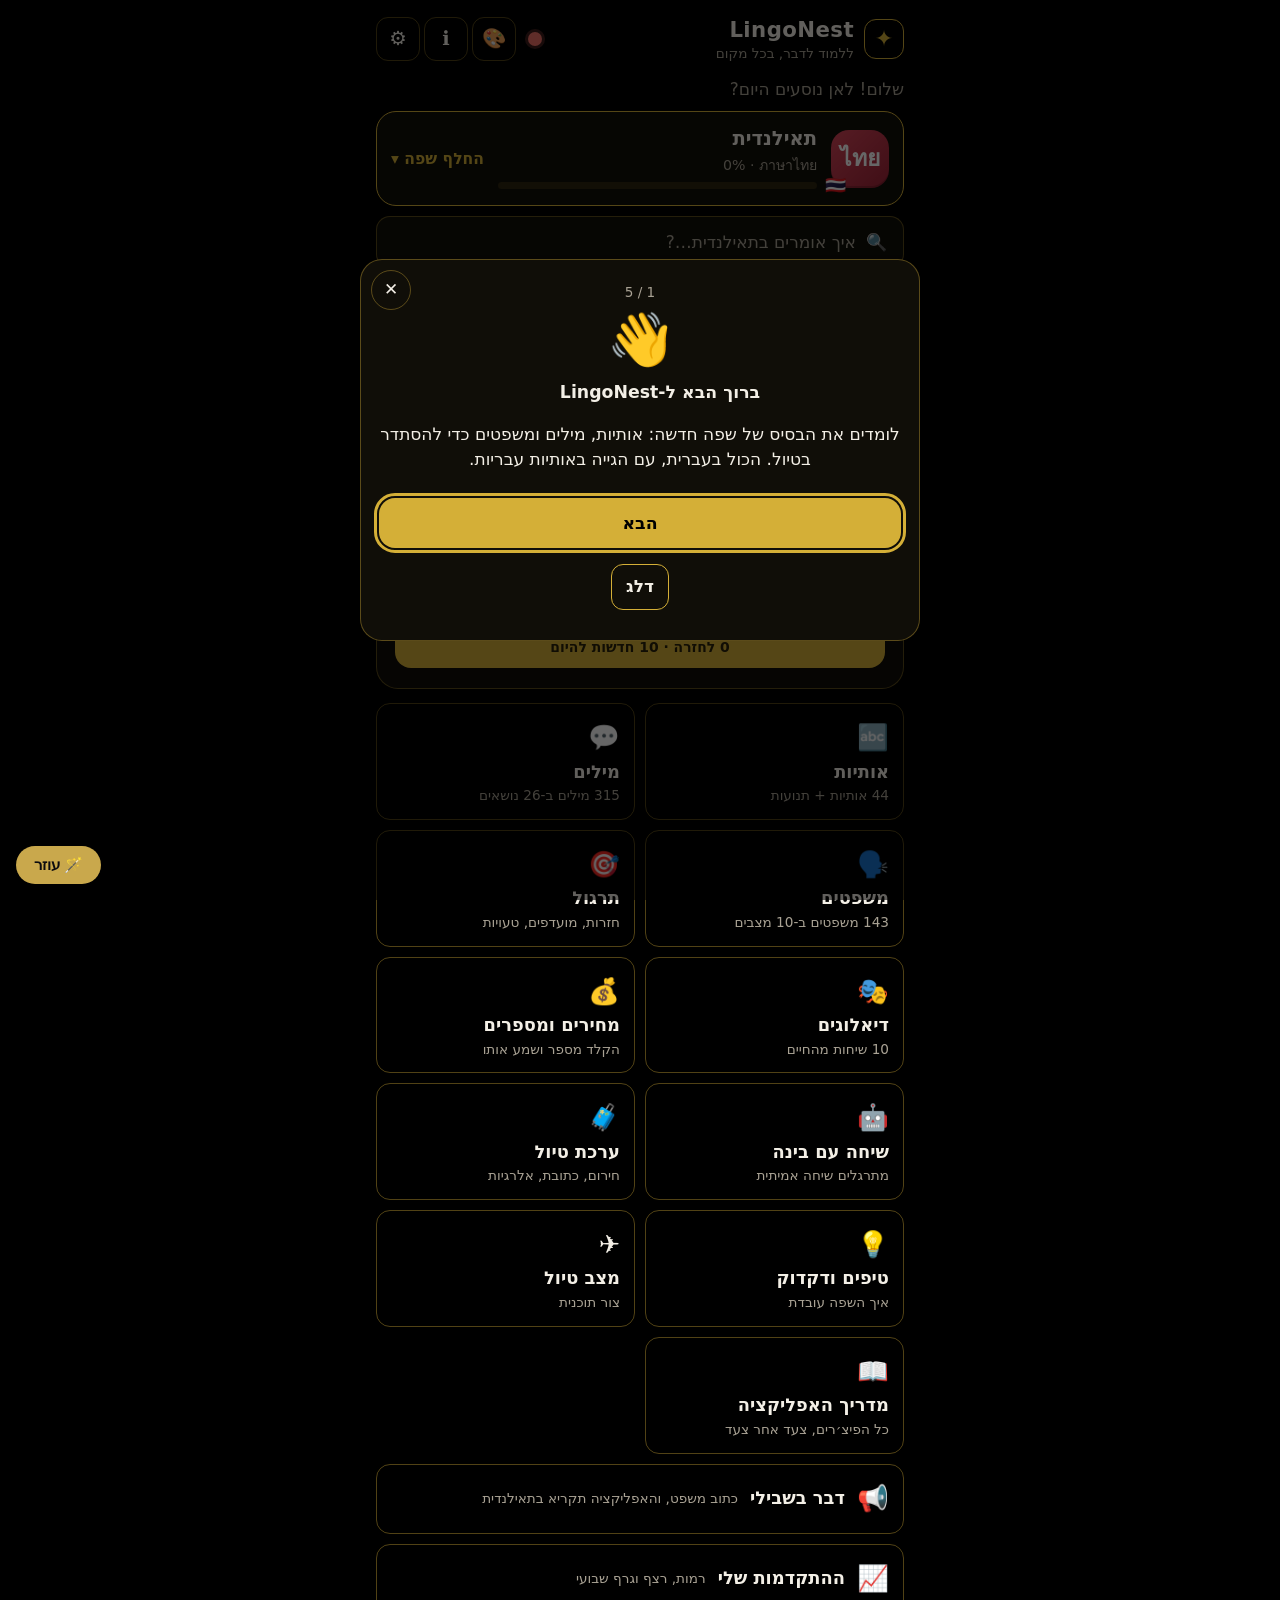
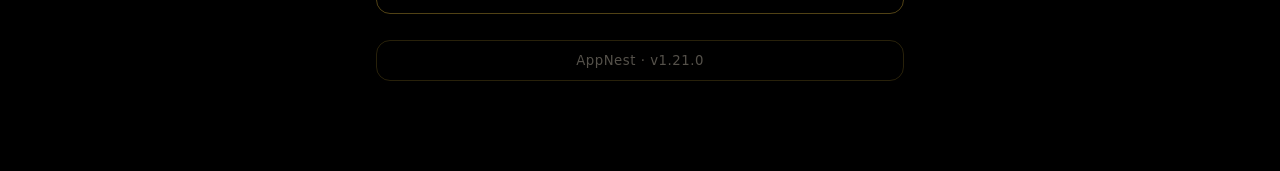
<file: index.html>
<!DOCTYPE html>
<!-- LingoNest 1.21.0 · © AppNest 2026 · Barak Aflalo — shell page. All files in this folder belong to ONE release: upload them together. -->
<html lang="he" dir="rtl" data-theme="gold" data-mode="night">
<head>
<meta charset="utf-8">
<meta name="viewport" content="width=device-width,initial-scale=1,viewport-fit=cover">
<meta http-equiv="Content-Security-Policy" content="default-src 'self'; script-src 'self' 'unsafe-inline'; style-src 'self' 'unsafe-inline' https://fonts.googleapis.com; font-src 'self' https://fonts.gstatic.com data:; img-src 'self' data: blob:; media-src 'self' blob: data:; connect-src 'self' https://generativelanguage.googleapis.com https://api.anthropic.com https://api.openai.com http://localhost:11434; object-src 'none'; base-uri 'none'; manifest-src 'self'; worker-src 'self'; form-action 'none'">
<title>LingoNest</title>
<meta name="description" content="LingoNest — ללמוד לדבר, בכל מקום. אותיות, מילים, משפטים ודיאלוגים לטיול באנגלית, ספרדית, רוסית, ערבית ותאית, עם הקראה בקול.">
<meta name="theme-color" content="#000000">
<meta property="og:title" content="LingoNest · AppNest">
<meta property="og:description" content="ללמוד לדבר, בכל מקום">
<meta property="og:image" content="icon-512.png">
<link rel="manifest" href="manifest.json">
<link rel="icon" href="icon-192.png">
<link rel="apple-touch-icon" href="icon-192.png">
<meta name="apple-mobile-web-app-capable" content="yes">
<link rel="preconnect" href="https://fonts.googleapis.com">
<link rel="preconnect" href="https://fonts.gstatic.com" crossorigin>
<link rel="stylesheet" href="https://fonts.googleapis.com/css2?family=Assistant:wght@400;600;700;800&family=Noto+Serif:wght@500;700&family=Noto+Serif+Thai:wght@500;700&family=Noto+Naskh+Arabic:wght@500;700&display=swap">
<link rel="stylesheet" href="style.css?v=1.21.0">
<script>
  /* early theme (no flash) — mirrors applyTheme() in app.js */
  try { var s = JSON.parse(localStorage.getItem('ln_state') || '{}'), d = document.documentElement;
    if (s.theme) d.setAttribute('data-theme', s.theme); if (s.mode) d.setAttribute('data-mode', s.mode);
    if (s.ui && s.ui !== 'he' && s.ui !== 'ar') d.dir = 'ltr'; } catch (e) {}
  window.__MODS = {};
</script>
<script src="content.js?v=1.21.0" defer></script>
<script src="numbers.js?v=1.21.0" defer></script>
<script src="ui-en.js?v=1.21.0" defer></script>
<script src="assistant-map.js?v=1.21.0" defer></script>
<script src="app.js?v=1.21.0" defer></script>
<script src="features.js?v=1.21.0" defer></script>
<!-- shared AppNest Assistant engine: identical in every AppNest app, never edited per app -->
<script src="appnest-assistant.js?v=1.21.0" defer></script>
</head>
<body>
<a class="skip" href="#app">דלג לתוכן</a>
<main id="app"><p class="loading" aria-busy="true">⏳</p></main>
<div id="toasts"></div>
<div id="print"></div>
<noscript><p style="padding:20px">LingoNest needs JavaScript. · האפליקציה דורשת JavaScript.</p></noscript>
<script>
  /* safety net: if app.js never started (missing file / stale cache), offer a clean reload */
  setTimeout(function () {
    if (window.__BOOTED) return;
    var b = document.createElement('button');
    b.className = 'updbar'; b.textContent = '⟳ האפליקציה לא נטענה במלואה — לחץ לרענון · Tap to reload';
    b.onclick = function () {
      var p = [];
      var sc = new URL('./', location.href).href; if (navigator.serviceWorker) p.push(navigator.serviceWorker.getRegistrations().then(function (r) { return Promise.all(r.filter(function (x) { return x.scope === sc; }).map(function (x) { return x.unregister(); })); }));
      if (window.caches) p.push(caches.keys().then(function (k) { return Promise.all(k.filter(function (x) { return /^lingonest-/.test(x); }).map(function (x) { return caches.delete(x); })); }));
      Promise.all(p).then(function () { location.reload(); }, function () { location.reload(); });
    };
    document.body.appendChild(b);
  }, 6000);
</script>
</body>
</html>
</file>
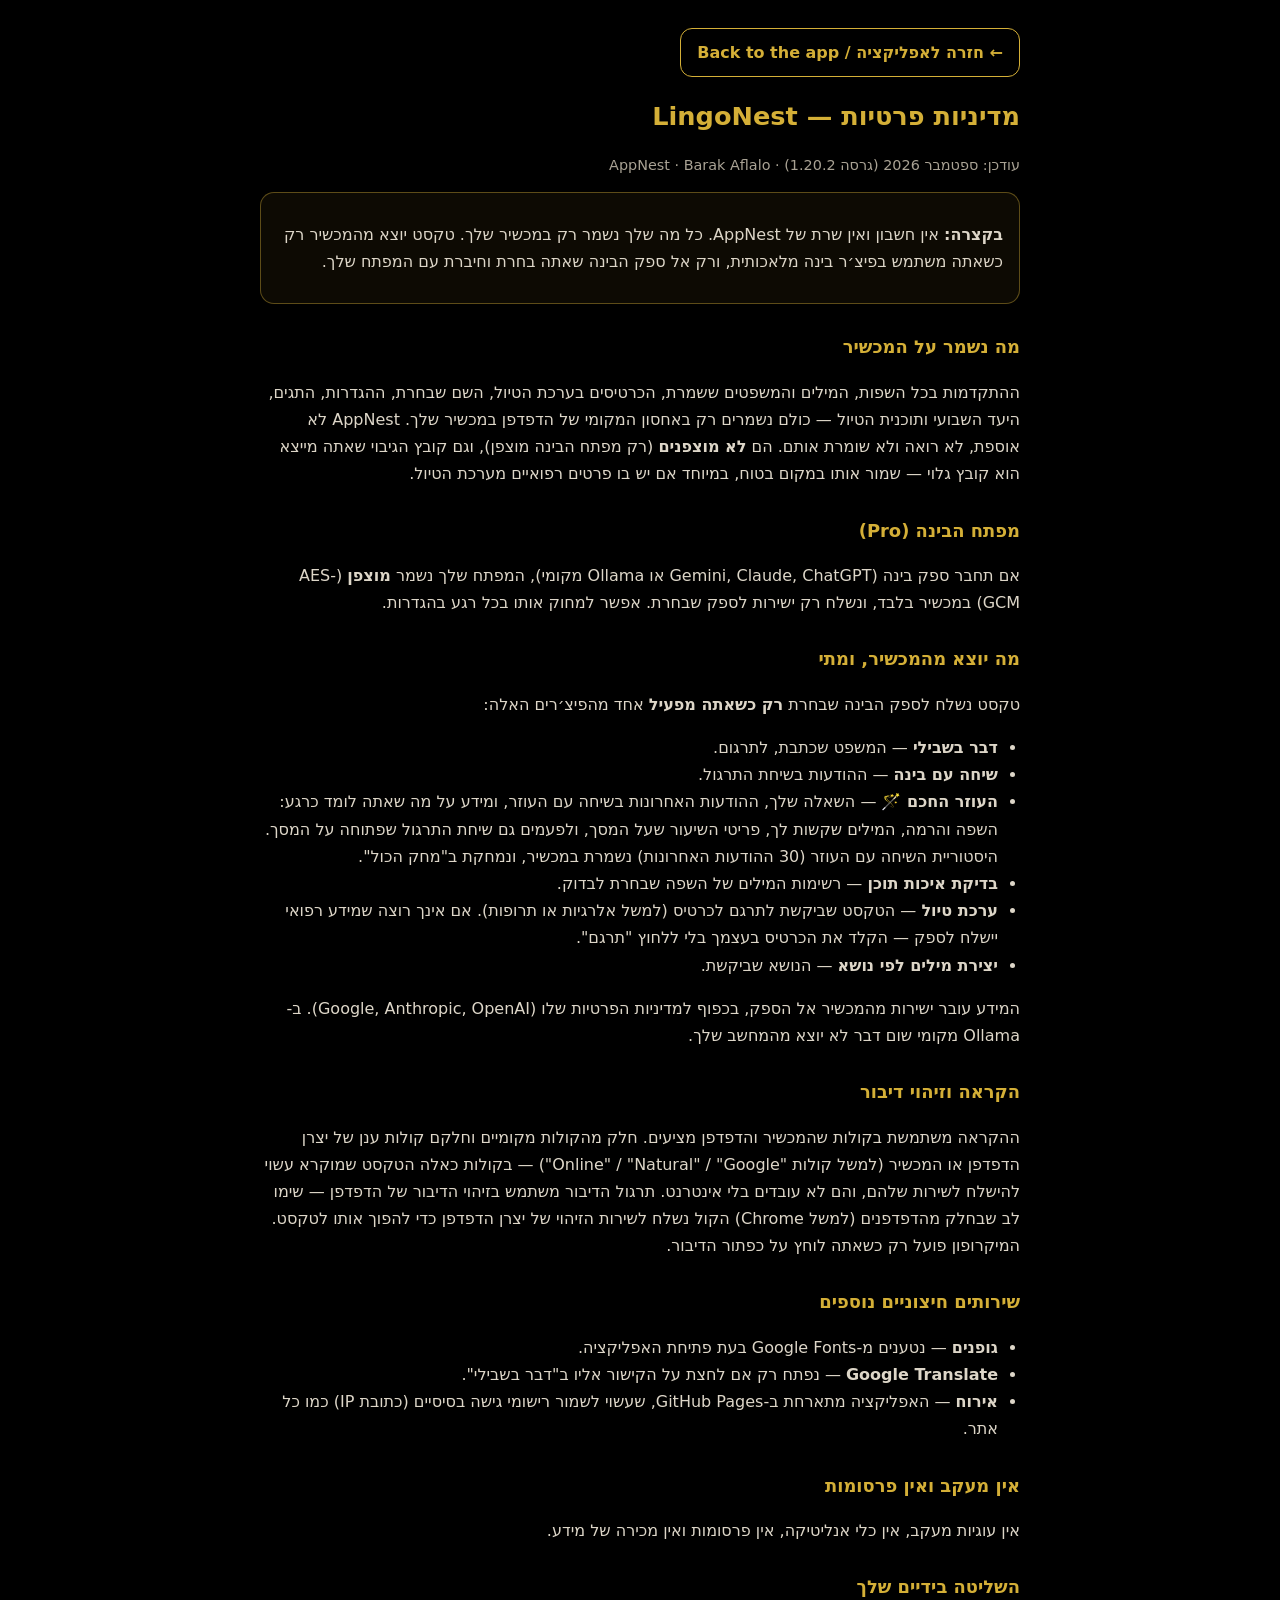
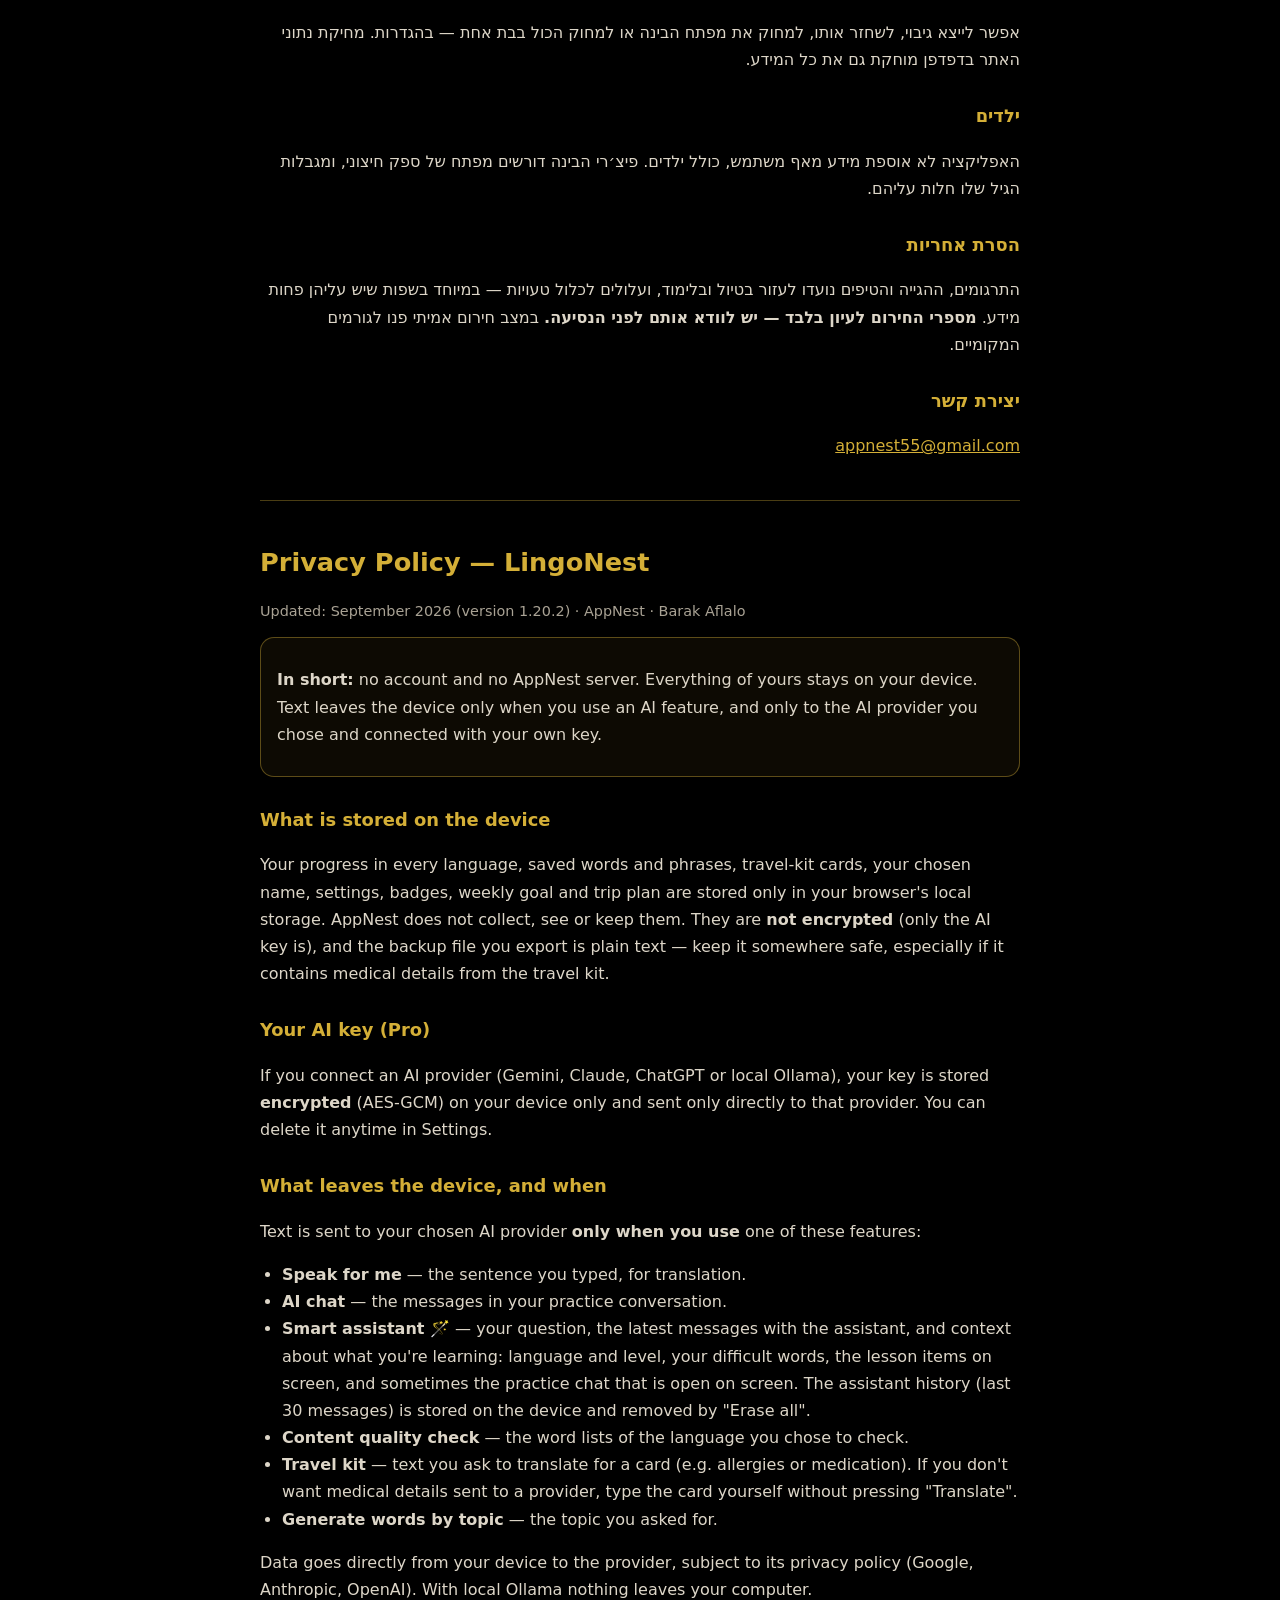
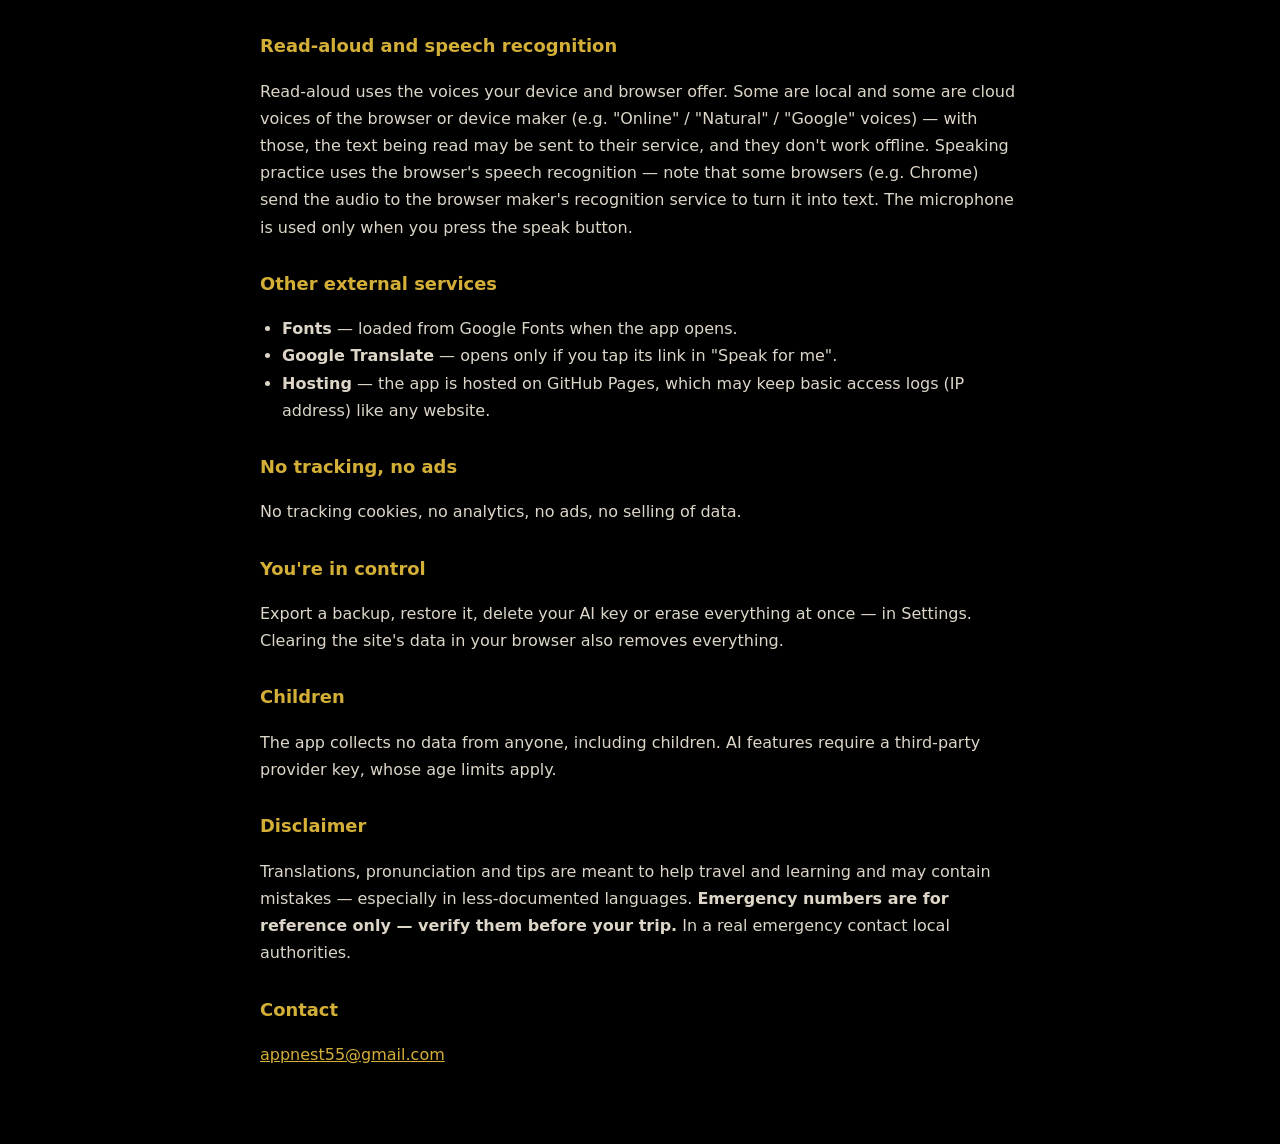
<file: privacy_policy.html>
<!DOCTYPE html>
<html lang="he" dir="rtl">
<head>
<meta charset="utf-8">
<meta name="viewport" content="width=device-width,initial-scale=1">
<title>LingoNest · מדיניות פרטיות / Privacy Policy</title>
<meta name="theme-color" content="#000000">
<link rel="icon" href="icon-192.png">
<style>
body{margin:0;background:#000;color:#F3EFE6;font-family:'Assistant','Segoe UI',system-ui,Arial,sans-serif;line-height:1.7}
main{max-width:760px;margin:0 auto;padding:28px 18px 60px}
h1{color:#D4AF37;font-size:1.6rem;margin:0 0 4px}
h2{color:#D4AF37;font-size:1.12rem;margin:28px 0 6px}
p,li{color:#DDD6C8}
ul{padding-inline-start:22px}
.muted{color:#A9A294;font-size:.9rem}
hr{border:0;height:1px;background:rgba(212,175,55,.35);margin:40px 0}
a{color:#D4AF37}
.en{direction:ltr;text-align:left}
.box{border:1px solid rgba(212,175,55,.4);border-radius:14px;padding:12px 16px;background:rgba(212,175,55,.06)}
.back{display:inline-block;border:1.5px solid #D4AF37;color:#D4AF37;border-radius:12px;padding:10px 16px;text-decoration:none;font-weight:700;margin-bottom:18px}
</style>
</head>
<body>
<main>
<a class="back" href="index.html">← חזרה לאפליקציה / Back to the app</a>

<section>
<h1>מדיניות פרטיות — LingoNest</h1>
<p class="muted">עודכן: ספטמבר 2026 (גרסה 1.20.2) · AppNest · Barak Aflalo</p>

<div class="box"><p><b>בקצרה:</b> אין חשבון ואין שרת של AppNest. כל מה שלך נשמר רק במכשיר שלך. טקסט יוצא מהמכשיר רק כשאתה משתמש בפיצ׳ר בינה מלאכותית, ורק אל ספק הבינה שאתה בחרת וחיברת עם המפתח שלך.</p></div>

<h2>מה נשמר על המכשיר</h2>
<p>ההתקדמות בכל השפות, המילים והמשפטים ששמרת, הכרטיסים בערכת הטיול, השם שבחרת, ההגדרות, התגים, היעד השבועי ותוכנית הטיול — כולם נשמרים רק באחסון המקומי של הדפדפן במכשיר שלך. AppNest לא אוספת, לא רואה ולא שומרת אותם. הם <b>לא מוצפנים</b> (רק מפתח הבינה מוצפן), וגם קובץ הגיבוי שאתה מייצא הוא קובץ גלוי — שמור אותו במקום בטוח, במיוחד אם יש בו פרטים רפואיים מערכת הטיול.</p>

<h2>מפתח הבינה (Pro)</h2>
<p>אם תחבר ספק בינה (Gemini, Claude, ChatGPT או Ollama מקומי), המפתח שלך נשמר <b>מוצפן</b> (AES-GCM) במכשיר בלבד, ונשלח רק ישירות לספק שבחרת. אפשר למחוק אותו בכל רגע בהגדרות.</p>

<h2>מה יוצא מהמכשיר, ומתי</h2>
<p>טקסט נשלח לספק הבינה שבחרת <b>רק כשאתה מפעיל</b> אחד מהפיצ׳רים האלה:</p>
<ul>
<li><b>דבר בשבילי</b> — המשפט שכתבת, לתרגום.</li>
<li><b>שיחה עם בינה</b> — ההודעות בשיחת התרגול.</li>
<li><b>העוזר החכם 🪄</b> — השאלה שלך, ההודעות האחרונות בשיחה עם העוזר, ומידע על מה שאתה לומד כרגע: השפה והרמה, המילים שקשות לך, פריטי השיעור שעל המסך, ולפעמים גם שיחת התרגול שפתוחה על המסך. היסטוריית השיחה עם העוזר (30 ההודעות האחרונות) נשמרת במכשיר, ונמחקת ב"מחק הכול".</li>
<li><b>בדיקת איכות תוכן</b> — רשימות המילים של השפה שבחרת לבדוק.</li>
<li><b>ערכת טיול</b> — הטקסט שביקשת לתרגם לכרטיס (למשל אלרגיות או תרופות). אם אינך רוצה שמידע רפואי יישלח לספק — הקלד את הכרטיס בעצמך בלי ללחוץ "תרגם".</li>
<li><b>יצירת מילים לפי נושא</b> — הנושא שביקשת.</li>
</ul>
<p>המידע עובר ישירות מהמכשיר אל הספק, בכפוף למדיניות הפרטיות שלו (Google, Anthropic, OpenAI). ב-Ollama מקומי שום דבר לא יוצא מהמחשב שלך.</p>

<h2>הקראה וזיהוי דיבור</h2>
<p>ההקראה משתמשת בקולות שהמכשיר והדפדפן מציעים. חלק מהקולות מקומיים וחלקם קולות ענן של יצרן הדפדפן או המכשיר (למשל קולות "Online" / "Natural" / "Google") — בקולות כאלה הטקסט שמוקרא עשוי להישלח לשירות שלהם, והם לא עובדים בלי אינטרנט. תרגול הדיבור משתמש בזיהוי הדיבור של הדפדפן — שימו לב שבחלק מהדפדפנים (למשל Chrome) הקול נשלח לשירות הזיהוי של יצרן הדפדפן כדי להפוך אותו לטקסט. המיקרופון פועל רק כשאתה לוחץ על כפתור הדיבור.</p>

<h2>שירותים חיצוניים נוספים</h2>
<ul>
<li><b>גופנים</b> — נטענים מ-Google Fonts בעת פתיחת האפליקציה.</li>
<li><b>Google Translate</b> — נפתח רק אם לחצת על הקישור אליו ב"דבר בשבילי".</li>
<li><b>אירוח</b> — האפליקציה מתארחת ב-GitHub Pages, שעשוי לשמור רישומי גישה בסיסיים (כתובת IP) כמו כל אתר.</li>
</ul>

<h2>אין מעקב ואין פרסומות</h2>
<p>אין עוגיות מעקב, אין כלי אנליטיקה, אין פרסומות ואין מכירה של מידע.</p>

<h2>השליטה בידיים שלך</h2>
<p>אפשר לייצא גיבוי, לשחזר אותו, למחוק את מפתח הבינה או למחוק הכול בבת אחת — בהגדרות. מחיקת נתוני האתר בדפדפן מוחקת גם את כל המידע.</p>

<h2>ילדים</h2>
<p>האפליקציה לא אוספת מידע מאף משתמש, כולל ילדים. פיצ׳רי הבינה דורשים מפתח של ספק חיצוני, ומגבלות הגיל שלו חלות עליהם.</p>

<h2>הסרת אחריות</h2>
<p>התרגומים, ההגייה והטיפים נועדו לעזור בטיול ובלימוד, ועלולים לכלול טעויות — במיוחד בשפות שיש עליהן פחות מידע. <b>מספרי החירום לעיון בלבד — יש לוודא אותם לפני הנסיעה.</b> במצב חירום אמיתי פנו לגורמים המקומיים.</p>

<h2>יצירת קשר</h2>
<p><a href="mailto:appnest55@gmail.com">appnest55@gmail.com</a></p>
</section>

<hr>

<section class="en" dir="ltr" lang="en">
<h1>Privacy Policy — LingoNest</h1>
<p class="muted">Updated: September 2026 (version 1.20.2) · AppNest · Barak Aflalo</p>

<div class="box"><p><b>In short:</b> no account and no AppNest server. Everything of yours stays on your device. Text leaves the device only when you use an AI feature, and only to the AI provider you chose and connected with your own key.</p></div>

<h2>What is stored on the device</h2>
<p>Your progress in every language, saved words and phrases, travel-kit cards, your chosen name, settings, badges, weekly goal and trip plan are stored only in your browser's local storage. AppNest does not collect, see or keep them. They are <b>not encrypted</b> (only the AI key is), and the backup file you export is plain text — keep it somewhere safe, especially if it contains medical details from the travel kit.</p>

<h2>Your AI key (Pro)</h2>
<p>If you connect an AI provider (Gemini, Claude, ChatGPT or local Ollama), your key is stored <b>encrypted</b> (AES-GCM) on your device only and sent only directly to that provider. You can delete it anytime in Settings.</p>

<h2>What leaves the device, and when</h2>
<p>Text is sent to your chosen AI provider <b>only when you use</b> one of these features:</p>
<ul>
<li><b>Speak for me</b> — the sentence you typed, for translation.</li>
<li><b>AI chat</b> — the messages in your practice conversation.</li>
<li><b>Smart assistant 🪄</b> — your question, the latest messages with the assistant, and context about what you're learning: language and level, your difficult words, the lesson items on screen, and sometimes the practice chat that is open on screen. The assistant history (last 30 messages) is stored on the device and removed by "Erase all".</li>
<li><b>Content quality check</b> — the word lists of the language you chose to check.</li>
<li><b>Travel kit</b> — text you ask to translate for a card (e.g. allergies or medication). If you don't want medical details sent to a provider, type the card yourself without pressing "Translate".</li>
<li><b>Generate words by topic</b> — the topic you asked for.</li>
</ul>
<p>Data goes directly from your device to the provider, subject to its privacy policy (Google, Anthropic, OpenAI). With local Ollama nothing leaves your computer.</p>

<h2>Read-aloud and speech recognition</h2>
<p>Read-aloud uses the voices your device and browser offer. Some are local and some are cloud voices of the browser or device maker (e.g. "Online" / "Natural" / "Google" voices) — with those, the text being read may be sent to their service, and they don't work offline. Speaking practice uses the browser's speech recognition — note that some browsers (e.g. Chrome) send the audio to the browser maker's recognition service to turn it into text. The microphone is used only when you press the speak button.</p>

<h2>Other external services</h2>
<ul>
<li><b>Fonts</b> — loaded from Google Fonts when the app opens.</li>
<li><b>Google Translate</b> — opens only if you tap its link in "Speak for me".</li>
<li><b>Hosting</b> — the app is hosted on GitHub Pages, which may keep basic access logs (IP address) like any website.</li>
</ul>

<h2>No tracking, no ads</h2>
<p>No tracking cookies, no analytics, no ads, no selling of data.</p>

<h2>You're in control</h2>
<p>Export a backup, restore it, delete your AI key or erase everything at once — in Settings. Clearing the site's data in your browser also removes everything.</p>

<h2>Children</h2>
<p>The app collects no data from anyone, including children. AI features require a third-party provider key, whose age limits apply.</p>

<h2>Disclaimer</h2>
<p>Translations, pronunciation and tips are meant to help travel and learning and may contain mistakes — especially in less-documented languages. <b>Emergency numbers are for reference only — verify them before your trip.</b> In a real emergency contact local authorities.</p>

<h2>Contact</h2>
<p><a href="mailto:appnest55@gmail.com">appnest55@gmail.com</a></p>
</section>
</main>
</body>
</html>
</file>
<file: style.css>
/* ===== LingoNest — style.css ===== */
:root{--r:14px;--r2:22px;--ui:'Assistant','Segoe UI',system-ui,-apple-system,'Noto Sans Hebrew',Arial,sans-serif;
  --script:'Noto Serif','Noto Serif Thai','Noto Naskh Arabic','Times New Roman',serif}
:root[data-theme=gold]{--accN:#D4AF37;--accD:#8A6A12;--bgN:#000000;--sfN:#100E08}
:root[data-theme=sapphire]{--accN:#8FB4E8;--accD:#1F4E8C;--bgN:#02060F;--sfN:#0A1222}
:root[data-theme=emerald]{--accN:#4FC39A;--accD:#0E6B4B;--bgN:#010A06;--sfN:#07170F}
:root[data-theme=wine]{--accN:#E29AA8;--accD:#8C2A3E;--bgN:#0A0205;--sfN:#1A0A10}
:root[data-theme=copper]{--accN:#E0955A;--accD:#93501C;--bgN:#0A0502;--sfN:#1A0F07}
:root[data-mode=night]{--bg:var(--bgN);--sf:var(--sfN);--tx:#F3EFE6;--mu:#A9A294;--acc:var(--accN);--on:#000;--bd:color-mix(in srgb,var(--accN) 38%,transparent);--ok:#56C98A;--no:#F07167}
:root[data-mode=day]{--bg:#F6F5F1;--sf:#FFFFFF;--tx:#17150F;--mu:#5E5A50;--acc:var(--accD);--on:#fff;--bd:color-mix(in srgb,var(--accD) 40%,transparent);--ok:#1E8E4F;--no:#C0392B}
*{box-sizing:border-box}
html,body{margin:0;background:var(--bg);color:var(--tx);font-family:var(--ui);font-size:17px;line-height:1.5;-webkit-tap-highlight-color:transparent}
body{min-height:100vh;padding:env(safe-area-inset-top) 0 env(safe-area-inset-bottom)}
button,input,select,textarea{font:inherit;color:inherit}
a{color:var(--acc)}
:focus-visible{outline:3px solid var(--acc);outline-offset:2px;border-radius:8px}
.skip{position:absolute;inset-inline-start:-999px;top:0;background:var(--acc);color:var(--on);padding:8px 14px;z-index:99}
.skip:focus{inset-inline-start:8px}
#app{max-width:560px;margin:0 auto;padding:14px 16px 90px}
#app.enter{animation:in .22s ease-out}
@keyframes in{from{opacity:0;transform:translateY(6px)}to{opacity:1;transform:none}}
@media (prefers-reduced-motion:reduce){*,*::before,*::after{animation:none!important;transition:none!important}}

/* top / header */
.top{display:flex;align-items:center;justify-content:space-between;gap:8px}
.brand{display:flex;align-items:center;gap:10px}
.brand b{display:block;font-size:1.25rem;letter-spacing:.02em}
.brand small{display:block;color:var(--mu);font-size:.8rem;margin-top:-3px}
.logo{display:grid;place-items:center;width:40px;height:40px;border:1.5px solid var(--acc);border-radius:12px;color:var(--acc);font-size:1.3rem}
.logo.big{width:72px;height:72px;font-size:2.2rem;margin:0 auto 8px;border-radius:20px}
.tools{display:flex;align-items:center;gap:4px}
.ic{min-width:44px;height:44px;border-radius:12px;border:1px solid var(--bd);background:transparent;cursor:pointer;font-size:1.15rem;display:inline-grid;place-items:center;padding:0 8px}
.ic:hover{background:color-mix(in srgb,var(--acc) 10%,transparent)}
.ic.xl{min-width:64px;height:64px;font-size:1.7rem;border-radius:18px}
.dot{width:14px;height:14px;border-radius:50%;border:0;background:var(--no);cursor:pointer;margin:0 8px;box-shadow:0 0 0 3px color-mix(in srgb,var(--no) 25%,transparent)}
.dot.on{background:var(--ok);box-shadow:0 0 0 3px color-mix(in srgb,var(--ok) 25%,transparent)}
.dot.inl{display:inline-block;margin:0 6px;vertical-align:middle;cursor:default}
.hello{color:var(--mu);margin:14px 0 8px}
.bar{display:flex;align-items:center;gap:10px;margin-bottom:14px;position:sticky;top:0;background:var(--bg);padding:8px 0;z-index:5}
.bar h2{flex:1;margin:0;font-size:1.15rem;outline:none;white-space:nowrap;overflow:hidden;text-overflow:ellipsis}
.back{border:1.5px solid var(--acc);color:var(--acc);background:transparent;border-radius:12px;height:46px;padding:0 16px;font-weight:700;cursor:pointer;flex-shrink:0}
.back .arr{font-size:1.2rem}
.home-ic{border:1px solid var(--bd);background:transparent;border-radius:12px;width:46px;height:46px;font-size:1.3rem;cursor:pointer;flex-shrink:0}
.lp{flex:1;height:8px;border-radius:9px;background:color-mix(in srgb,var(--acc) 15%,transparent);overflow:hidden}
.lp i{display:block;height:100%;width:0;background:var(--acc);transition:width .3s}

/* language chips */
.chips{display:flex;gap:8px;overflow-x:auto;padding:4px 0 10px;scrollbar-width:none}
.chips.wrap{flex-wrap:wrap;justify-content:center}
.chip{display:flex;align-items:center;gap:6px;border:1px solid var(--bd);background:transparent;border-radius:999px;padding:8px 14px;cursor:pointer;white-space:nowrap}
.chip small{color:var(--mu);font-size:.75rem}
.chip.on{background:var(--acc);color:var(--on);border-color:var(--acc)}
.chip.on small{color:var(--on);opacity:.75}
.fl{font-size:1.2rem}

/* hero — the one memorable piece: the word, set large like an engraving */
.hero{border:1px solid var(--bd);border-radius:var(--r2);padding:18px 18px 20px;background:var(--sf);margin-top:4px}
.hero-top{display:flex;justify-content:space-between;color:var(--mu);font-size:.9rem}
.streak{color:var(--acc);font-weight:700}
.wod{text-align:center;margin:14px 0 4px}
.wod-sub{display:flex;flex-direction:column;align-items:center;gap:2px;margin-bottom:10px}
.tgt{font-family:var(--script);font-weight:500;unicode-bidi:isolate}
.tgt[lang=th-TH]{font-family:'Noto Serif Thai','Noto Sans Thai','Leelawadee UI',Tahoma,serif}
.tgt[lang^=ar]{font-family:'Noto Naskh Arabic','Traditional Arabic','Segoe UI',serif}
.tgt.xxl{font-size:5.2rem;line-height:1.15;color:var(--acc);display:block}
.tgt.xl{font-size:clamp(2.2rem,11vw,3.6rem);line-height:1.2;color:var(--acc);display:block;word-break:break-word}
.tgt.lg{font-size:1.65rem;line-height:1.3;display:block}
.tgt.md{font-size:1.25rem;line-height:1.35;display:block}
.tgt.sm{font-size:1.05rem}
.pr{color:var(--tx);font-weight:600}
.pr em{color:var(--mu);font-style:normal;font-weight:400;font-size:.85em}
.mn{color:var(--mu)}
.big{font-size:1.2rem}
.rule{border:0;height:1px;background:var(--bd);margin:16px 0 12px}
.lvl{display:flex;justify-content:space-between;font-size:.92rem;margin-bottom:6px}
.pbar{height:7px;border-radius:9px;background:color-mix(in srgb,var(--acc) 14%,transparent);overflow:hidden;margin:4px 0}
.pbar i{display:block;height:100%;background:var(--acc);border-radius:9px}
.cta{display:flex;flex-direction:column;align-items:center;justify-content:center;width:100%;min-height:60px;margin-top:14px;border:0;border-radius:16px;background:var(--acc);color:var(--on);font-weight:800;font-size:1.15rem;cursor:pointer;padding:10px 16px}
.cta small{font-weight:600;font-size:.82rem;opacity:.8}
.cta.slim{min-height:50px;font-size:1.02rem;margin:8px 0}
.cta:disabled{opacity:.6}
.row{display:flex;gap:8px;align-items:center;margin:8px 0}
.row.c{justify-content:center}
.row.wrap{flex-wrap:wrap}

/* home grid */
.grid{display:grid;grid-template-columns:1fr 1fr;gap:10px;margin-top:14px}
.tile{display:flex;flex-direction:column;align-items:flex-start;gap:2px;text-align:start;border:1px solid var(--bd);background:transparent;border-radius:var(--r);padding:14px;cursor:pointer;min-height:104px}
.tile span{font-size:1.5rem}
.tile b{font-size:1.05rem}
.tile small{color:var(--mu);font-size:.8rem;line-height:1.3}
.tile.wide{grid-column:span 2;flex-direction:row;align-items:center;gap:12px;min-height:70px}
.tile.wide small{display:block}
.tile.wide b{display:block}
.tile:hover,.trow:hover{border-color:var(--acc)}
.badge{text-align:center;color:var(--mu);font-size:.78rem;margin-top:26px;letter-spacing:.04em}
.warn{border:1px solid var(--no);color:var(--no);border-radius:12px;padding:10px 12px;font-size:.9rem}

/* letters */
.note{color:var(--mu);font-size:.95rem;margin:0 0 6px}
.letters{display:grid;grid-template-columns:repeat(auto-fill,minmax(70px,1fr));gap:8px;margin-top:10px}
.lt{aspect-ratio:1;border:1px solid var(--bd);border-radius:12px;background:transparent;cursor:pointer;display:flex;flex-direction:column;align-items:center;justify-content:center;gap:2px;padding:4px}
.lt .tgt{font-size:1.6rem;line-height:1.1}
.lt small{font-size:.66rem;color:var(--mu);text-align:center;line-height:1.1;max-height:2.2em;overflow:hidden}
.lt.s{border-color:var(--acc)}
.lt.m{background:color-mix(in srgb,var(--acc) 18%,transparent);border-color:var(--acc)}
.legend{display:flex;gap:8px;align-items:center;color:var(--mu);font-size:.8rem;margin-top:10px}
.legend i{display:inline-block;width:12px;height:12px;border-radius:3px;border:1px solid var(--acc)}
.legend i.m{background:color-mix(in srgb,var(--acc) 30%,transparent)}
.ldet{text-align:center}

/* lists */
.list{display:flex;flex-direction:column;gap:8px}
.trow{display:flex;align-items:center;gap:12px;border:1px solid var(--bd);background:transparent;border-radius:var(--r);padding:12px 14px;cursor:pointer;text-align:start;text-decoration:none;color:inherit;width:100%}
.trow:disabled{opacity:.45;cursor:default}
.ti{font-size:1.5rem;width:34px;text-align:center}
.tt{flex:1;display:flex;flex-direction:column}
.tt small{color:var(--mu);font-size:.82rem}
.items{display:flex;flex-direction:column;gap:8px;margin-top:10px}
.irow{display:flex;gap:10px;align-items:center;border:1px solid var(--bd);border-radius:var(--r);padding:12px;background:var(--sf);user-select:none}
.irow.m{border-inline-start:4px solid var(--acc)}
.itx{flex:1;min-width:0;display:flex;flex-direction:column;gap:1px}
.itx .pr{font-size:.95rem}
.itx .mn{font-size:.88rem}
.iac{display:flex;flex-wrap:wrap;gap:4px;justify-content:flex-end;max-width:100px}
.iac .ic{min-width:40px;height:40px;font-size:1rem}
.fav{color:var(--mu)}
.fav.on{color:var(--acc);border-color:var(--acc)}
.btn{display:inline-flex;align-items:center;gap:6px;border:1px solid var(--acc);background:transparent;color:var(--tx);border-radius:12px;min-height:46px;padding:8px 14px;cursor:pointer;text-decoration:none;font-weight:600}
.btn.gold{background:color-mix(in srgb,var(--acc) 16%,transparent)}
.btn.red{border-color:var(--no);color:var(--no)}
.btn:disabled{opacity:.5}
.tag{font-size:.65rem;font-weight:800;border:1px solid currentColor;border-radius:6px;padding:0 5px;margin-inline-start:4px;vertical-align:middle}
.empty,.hint{color:var(--mu);font-size:.92rem}
.tiny{color:var(--mu);font-size:.78rem}
.link{background:none;border:0;color:var(--acc);text-decoration:underline;cursor:pointer;padding:0}
h3{font-size:1.02rem;margin:20px 0 8px}

/* lesson */
.card{border:1px solid var(--bd);border-radius:var(--r2);background:var(--sf);padding:18px;margin-top:6px}
.card.intro,.card.sum,.card.result{text-align:center}
.new{display:inline-block;background:var(--acc);color:var(--on);font-weight:800;font-size:.75rem;border-radius:99px;padding:2px 10px;margin-bottom:6px}
.qh{color:var(--mu);margin:0 0 6px;text-align:center}
.prompt{text-align:center;min-height:90px;display:flex;flex-direction:column;align-items:center;justify-content:center;gap:6px}
.ask{font-size:1.5rem;font-weight:700;margin:0}
.listen{width:96px;height:96px;border-radius:50%;border:2px solid var(--acc);background:transparent;font-size:2.4rem;cursor:pointer}
.opts{display:grid;gap:8px;margin-top:14px}
.opt{border:1px solid var(--bd);background:transparent;border-radius:14px;min-height:56px;padding:10px 14px;cursor:pointer;font-size:1.05rem;text-align:center}
.opt .tgt{color:var(--tx)}
.opt.right{border-color:var(--ok);background:color-mix(in srgb,var(--ok) 18%,transparent)}
.opt.wrong{border-color:var(--no);background:color-mix(in srgb,var(--no) 16%,transparent)}
.fb{margin-top:12px;padding:10px;border-radius:12px;text-align:center}
.fb.ok{color:var(--ok)}
.fb.no{color:var(--no)}
.fb .tgt,.fb .pr{color:var(--tx)}
.big-num{font-size:3.4rem;font-weight:800;color:var(--acc);margin:0}
.said{min-height:1.5em;margin:6px 0}
.said.ok{color:var(--ok)}
.said.no{color:var(--mu)}

/* speak */
.seg{display:flex;border:1px solid var(--bd);border-radius:12px;overflow:hidden;margin:8px 0}
.seg button{flex:1;border:0;background:transparent;padding:10px 6px;cursor:pointer;min-height:46px;display:flex;flex-direction:column;align-items:center;font-weight:600}
.seg button small{color:var(--mu);font-weight:400;font-size:.75rem}
.seg button.on{background:var(--acc);color:var(--on)}
.seg button.on small{color:var(--on);opacity:.75}
.fld{display:flex;flex-direction:column;gap:4px;margin:10px 0}
.fld span{font-size:.9rem;color:var(--mu)}
.fld input,.fld select,.fld textarea{background:var(--bg);border:1px solid var(--bd);border-radius:12px;padding:12px;min-height:48px;width:100%}
.fld textarea{resize:vertical;font-size:1.1rem}
input[type=range]{accent-color:var(--acc);padding:0!important;border:0!important;background:transparent!important}

/* progress */
.stats{display:grid;grid-template-columns:repeat(3,1fr);gap:8px}
.stats div{border:1px solid var(--bd);border-radius:var(--r);padding:12px;text-align:center}
.stats b{display:block;font-size:1.5rem;color:var(--acc)}
.stats small{color:var(--mu);font-size:.8rem}
.chart{display:flex;align-items:flex-end;gap:6px;height:150px;border:1px solid var(--bd);border-radius:var(--r);padding:12px 10px 8px}
.chart .col{flex:1;height:100%;display:flex;flex-direction:column;justify-content:flex-end;align-items:center;gap:2px}
.chart i{display:block;width:70%;min-height:2px;background:var(--acc);border-radius:6px 6px 2px 2px}
.chart small{font-size:.68rem;color:var(--mu)}
.chart b{font-size:.72rem}
.lvrow{display:grid;grid-template-columns:1fr auto;gap:0 8px;margin:8px 0}
.lvrow .pbar{grid-column:span 2}

/* settings */
.set h3{margin-top:0}
.sws{display:flex;gap:8px;flex-wrap:wrap;justify-content:space-between;margin:6px 0}
.sw{display:flex;flex-direction:column;align-items:center;gap:4px;background:transparent;border:0;cursor:pointer;padding:4px;min-width:56px}
.sw i{width:44px;height:44px;border-radius:50%;border:3px solid transparent}
.sw.on i{border-color:var(--tx)}
.sw small{font-size:.7rem;color:var(--mu)}
.sw-gold i{background:linear-gradient(135deg,#000 50%,#D4AF37 50%)}
.sw-sapphire i{background:linear-gradient(135deg,#02060F 50%,#8FB4E8 50%)}
.sw-emerald i{background:linear-gradient(135deg,#010A06 50%,#4FC39A 50%)}
.sw-wine i{background:linear-gradient(135deg,#0A0205 50%,#E29AA8 50%)}
.sw-copper i{background:linear-gradient(135deg,#0A0502 50%,#E0955A 50%)}
.provs{display:grid;grid-template-columns:1fr 1fr;gap:8px;margin:8px 0}
.prov{border:1px solid var(--bd);background:transparent;border-radius:12px;padding:10px;cursor:pointer;display:flex;align-items:center;gap:4px;justify-content:center;min-height:48px}
.prov.on{border:2px solid var(--acc);background:color-mix(in srgb,var(--acc) 12%,transparent)}
.okd{color:var(--ok);font-style:normal;font-size:.7rem}
details{margin:6px 0}
summary{cursor:pointer;color:var(--acc);font-weight:600}
.diag{font-size:.72rem;white-space:pre-wrap;word-break:break-all;background:var(--bg);border:1px solid var(--bd);border-radius:10px;padding:10px;max-height:220px;overflow:auto;direction:ltr;text-align:left}
.danger{border-color:var(--no)}
.about{text-align:center}
.kv{display:grid;grid-template-columns:auto 1fr;gap:6px 14px;margin:0}
.kv dt{color:var(--mu)}
.kv dd{margin:0}

/* modal, big show, toasts */
.modal-wrap{position:fixed;inset:0;background:rgba(0,0,0,.6);display:flex;align-items:flex-end;justify-content:center;z-index:50;animation:fade .15s}
@keyframes fade{from{opacity:0}}
.modal{position:relative;background:var(--sf);border:1px solid var(--bd);border-radius:22px 22px 0 0;padding:22px 18px calc(22px + env(safe-area-inset-bottom));width:100%;max-width:560px;max-height:90vh;overflow:auto}
@media (min-width:700px){.modal-wrap{align-items:center}.modal{border-radius:22px}}
.modal .x{position:absolute;top:10px;inset-inline-end:10px;width:40px;height:40px;border-radius:50%;border:1px solid var(--bd);background:transparent;cursor:pointer}
.modal h3{margin-top:0;padding-inline-end:40px}
.cm{font-size:1.05rem;margin:10px 0 16px}
.guide{text-align:center}
.gstep{color:var(--mu);font-size:.8rem;margin:0}
.gic{font-size:3rem}
.bigshow{position:fixed;inset:0;background:var(--bg);z-index:60;display:flex;align-items:center;justify-content:center;padding:20px;text-align:center}
.bigshow .x{position:absolute;top:calc(12px + env(safe-area-inset-top));inset-inline-end:12px;width:52px;height:52px;border-radius:50%;border:1px solid var(--bd);background:transparent;font-size:1.3rem;cursor:pointer}
.bs-in{max-width:95vw}
.bigshow .tgt{color:var(--acc);line-height:1.15;margin:0 0 18px;word-break:break-word}
.bigshow .pr{font-size:1.4rem;margin:0}
.bigshow .mn{font-size:1.1rem}
#toasts{position:fixed;bottom:calc(18px + env(safe-area-inset-bottom));left:0;right:0;display:flex;flex-direction:column;align-items:center;gap:6px;z-index:80;pointer-events:none;padding:0 14px}
.toast{background:var(--tx);color:var(--bg);padding:10px 16px;border-radius:12px;max-width:520px;font-size:.92rem;box-shadow:0 6px 20px rgba(0,0,0,.3);transition:opacity .3s}
.toast.err{background:var(--no);color:#fff}
.toast.warn{border:2px solid var(--acc)}
.toast.out{opacity:0}
#print{display:none}
@media print{
  body>*:not(#print){display:none!important}
  #print{display:block;color:#000;font-family:var(--ui)}
  #print table{width:100%;border-collapse:collapse;margin-bottom:16px}
  #print td{border:1px solid #999;padding:6px 8px;vertical-align:top}
  #print td.tgt{font-size:1.2rem}
}
/* v1.1 */
.search-btn{display:flex;align-items:center;gap:10px;width:100%;min-height:52px;border:1px solid var(--bd);border-radius:14px;background:var(--sf);color:var(--mu);padding:0 16px;cursor:pointer;font-size:1rem;margin-bottom:10px;text-align:start}
.search-btn:hover{border-color:var(--acc)}
.search-btn span{flex:1}
.news{padding-inline-start:20px;margin:6px 0 14px}
.news li{margin:6px 0}
/* v1.3 — dialogues & prices */
.chat{display:flex;flex-direction:column;gap:10px;margin:12px 0}
.bub{max-width:88%;border:1px solid var(--bd);border-radius:18px;padding:10px 14px;background:var(--sf);display:flex;flex-direction:column;gap:2px;transition:box-shadow .2s}
.bub.them{align-self:flex-start;border-start-start-radius:6px}
.bub.me{align-self:flex-end;border-start-end-radius:6px;background:color-mix(in srgb,var(--acc) 12%,var(--sf));border-color:var(--acc)}
.bub.playing{box-shadow:0 0 0 3px var(--acc)}
.bub .who{color:var(--mu);font-size:.75rem;font-weight:700}
.bub .pr{font-size:.95rem}
.bub .mn{font-size:.88rem}
.bac{display:flex;gap:4px;margin-top:4px}
.bac .ic{min-width:38px;height:38px;font-size:.95rem}
.bignum{font-size:2.6rem;font-weight:800;color:var(--acc);margin:0;direction:ltr}
/* v1.4 — loader */
.loading{text-align:center;font-size:2rem;margin-top:30vh;opacity:.6}
.updbar{position:fixed;top:0;left:0;right:0;z-index:90;border:0;background:var(--acc);color:var(--on);font-weight:800;padding:calc(12px + env(safe-area-inset-top)) 16px 12px;cursor:pointer;font-size:1rem}
/* v1.5 — sentence builder, flashcards, quality check, assistant */
.bans,.bpool{display:flex;flex-wrap:wrap;gap:8px;min-height:56px;padding:10px;border-radius:14px;margin:10px 0;align-items:center}
.bans{border:1.5px dashed var(--acc);background:color-mix(in srgb,var(--acc) 6%,transparent)}
.bpool{border:1px solid var(--bd)}
.wchip{border:1px solid var(--acc);background:var(--sf);color:var(--tx);border-radius:12px;padding:8px 12px;min-height:44px;font-family:var(--script);font-size:1.15rem;cursor:pointer}
.wchip[lang=th-TH]{font-family:'Noto Serif Thai','Noto Sans Thai',Tahoma,serif}
.wchip[lang^=ar]{font-family:'Noto Naskh Arabic',serif}
.wchip:disabled{opacity:.6}
.flash{border:1.5px solid var(--acc);border-radius:26px;background:var(--sf);min-height:260px;display:flex;flex-direction:column;align-items:center;justify-content:center;gap:8px;padding:22px;text-align:center;cursor:pointer;user-select:none;touch-action:pan-y;margin-top:6px}
.flash.flipped{background:color-mix(in srgb,var(--acc) 10%,var(--sf))}
.cardbtns .btn{flex:1;justify-content:center;min-height:56px;font-size:1.05rem}
.hint.c{text-align:center}
.card.qa .qa-old{text-decoration:line-through;opacity:.6}
.card.qa .qa-new{color:var(--ok);font-weight:700}
.card.qa p{margin:4px 0}
body.bs-open #appnest-assistant-btn{display:none!important}
@media print{#appnest-assistant-btn{display:none!important}}
/* v1.6 — chat, kit, tips, goals & badges */
.composer{position:sticky;bottom:0;display:flex;gap:8px;align-items:flex-end;background:var(--bg);padding:10px 0 calc(8px + env(safe-area-inset-bottom));border-top:1px solid var(--bd);margin-top:10px;z-index:4}
.composer textarea{flex:1;background:var(--sf);border:1px solid var(--bd);border-radius:14px;padding:10px 12px;min-height:48px;max-height:120px;resize:none;font-size:1.05rem}
.composer .cta{width:auto;margin:0;min-width:74px}
#cMic.on{background:var(--acc);color:var(--on)}
.bub .better{margin-top:6px;padding-top:6px;border-top:1px dashed var(--bd);display:flex;flex-direction:column;gap:2px}
.bub .better small{color:var(--ok);font-weight:700}
.bub.typing span{font-size:1.6rem;letter-spacing:4px;animation:blink 1s infinite}
@keyframes blink{50%{opacity:.3}}
.suggs{display:flex;flex-direction:column;gap:6px;margin:6px 0}
.sugg{border:1px dashed var(--acc);background:transparent;border-radius:14px;padding:8px 12px;text-align:start;cursor:pointer;display:flex;flex-direction:column;gap:2px}
.sugg small{color:var(--mu)}
.trow.em{cursor:default;flex-wrap:wrap}
.trow.em .btn{min-height:44px;padding:6px 12px}
.qgrid{display:grid;grid-template-columns:1fr 1fr;gap:8px}
.qk{border:1px solid var(--bd);background:var(--sf);border-radius:14px;padding:10px;min-height:70px;cursor:pointer;display:flex;flex-direction:column;justify-content:center;gap:2px;text-align:center}
.qk small{color:var(--mu);font-size:.78rem}
.kitcard .itx b{font-size:.9rem;color:var(--acc)}
details.tip summary{font-size:1.05rem;padding:4px 0}
details.tip p{line-height:1.7}
.goal .hint{margin:6px 0 0}
.wk{color:var(--mu);font-weight:700;margin-inline-end:8px}
.badges{display:grid;grid-template-columns:repeat(auto-fill,minmax(98px,1fr));gap:8px}
.badge{border:1px solid var(--bd);border-radius:14px;padding:10px 6px;text-align:center;display:flex;flex-direction:column;gap:2px;opacity:.5}
.badge.on{opacity:1;border-color:var(--acc);background:color-mix(in srgb,var(--acc) 10%,transparent)}
.badge span{font-size:1.6rem}
.badge b{font-size:.8rem}
.badge small{font-size:.66rem;color:var(--mu);line-height:1.25}

/* v1.11 — CJK & Devanagari */
.tgt[lang=ja-JP],.wchip[lang=ja-JP]{font-family:'Noto Sans JP','Hiragino Sans','Yu Gothic','Meiryo',sans-serif}
.tgt[lang=zh-CN],.wchip[lang=zh-CN]{font-family:'Noto Sans SC','PingFang SC','Microsoft YaHei',sans-serif}
.tgt[lang=hi-IN],.wchip[lang=hi-IN]{font-family:'Noto Sans Devanagari','Nirmala UI','Mangal',sans-serif}

.tgt[lang=ko-KR],.wchip[lang=ko-KR]{font-family:'Noto Sans KR','Apple SD Gothic Neo','Malgun Gothic',sans-serif}

.tgt[lang=am-ET],.wchip[lang=am-ET]{font-family:'Noto Sans Ethiopic','Nyala','Abyssinica SIL',sans-serif}

.tgt[lang=ka-GE],.wchip[lang=ka-GE]{font-family:'Noto Sans Georgian','Sylfaen',sans-serif}

/* v1.17 — language picker */
.langnav{margin:4px 0 10px}
.langcard{width:100%;display:flex;align-items:center;gap:14px;border:1.5px solid var(--acc);background:var(--sf);border-radius:20px;padding:12px 14px;cursor:pointer;text-align:start;color:var(--tx)}
.langcard:hover{background:color-mix(in srgb,var(--acc) 8%,var(--sf))}
.lc-txt{flex:1;display:flex;flex-direction:column;gap:2px;min-width:0}
.lc-txt b{font-size:1.15rem}.lc-txt small{color:var(--mu)}
.lc-txt .bar{margin-top:4px;height:6px}
.lc-sw{color:var(--acc);font-weight:700;white-space:nowrap;font-size:.92rem}
.chips.recent{justify-content:flex-start;margin-top:8px;padding:0}
.chips.recent .chip{padding:6px 12px 6px 8px}
.lbadge{display:inline-flex;align-items:center;justify-content:center;position:relative;min-width:44px;height:44px;padding:0 6px;border-radius:14px;font-weight:800;font-size:1.05rem;line-height:1;color:#fff;flex:none;box-shadow:inset 0 -2px 0 rgba(0,0,0,.18)}
.lbadge.sm{min-width:28px;height:28px;border-radius:9px;font-size:.78rem;padding:0 4px}
.lbadge.lg{min-width:58px;height:58px;border-radius:18px;font-size:1.35rem}
.lbadge .lflag{position:absolute;bottom:-6px;inset-inline-end:-6px;font-style:normal;font-size:1rem}
.lbadge.g-europe{background:linear-gradient(135deg,#3b6fd8,#2448a0)}
.lbadge.g-mideast{background:linear-gradient(135deg,#d99a2b,#a86a12)}
.lbadge.g-asia{background:linear-gradient(135deg,#d8465a,#9e2236)}
.lbadge.g-africa{background:linear-gradient(135deg,#2f9e6a,#1b6b45)}
.lbadge.g-other{background:#666}
.lsearch{display:flex;align-items:center;gap:10px;border:1px solid var(--bd);border-radius:16px;padding:4px 14px;background:var(--sf);margin:6px 0 4px}
.lsearch input{flex:1;border:0;background:transparent;color:var(--tx);font-size:1.05rem;padding:10px 0;outline:none}
.lggrid{display:grid;grid-template-columns:repeat(auto-fill,minmax(140px,1fr));gap:10px;margin-bottom:6px}
.lggrid.compact{grid-template-columns:repeat(auto-fill,minmax(112px,1fr));gap:8px;max-height:48vh;overflow-y:auto;padding:2px}
.lgtile{display:flex;flex-direction:column;align-items:center;gap:6px;border:1px solid var(--bd);background:var(--sf);border-radius:18px;padding:14px 8px 12px;cursor:pointer;color:var(--tx);text-align:center;transition:transform .12s,border-color .12s}
.lgtile:hover{transform:translateY(-2px);border-color:var(--acc)}
.lgtile.on{border:2px solid var(--acc);background:color-mix(in srgb,var(--acc) 10%,var(--sf))}
.lgtile b{font-size:.98rem}.lgtile small{color:var(--mu);font-size:.8rem}
.lggrid.compact .lgtile{padding:10px 6px}.lggrid.compact .lbadge{min-width:36px;height:36px;font-size:.9rem}
.lgpct{display:flex;align-items:center;gap:6px;width:100%;padding:0 6px}.lgpct .bar{flex:1;height:5px}.lgpct em{font-style:normal;font-size:.75rem;color:var(--acc)}

/* v1.17.1 — no sideways overflow on phones: grid items may shrink, long native names are clipped */
.lggrid>*{min-width:0}
.lgtile small,.lc-txt small{max-width:100%;overflow:hidden;text-overflow:ellipsis;white-space:nowrap}
.lgtile b{max-width:100%;overflow-wrap:anywhere}
#app{overflow-x:clip}
@media (max-width:420px){.lggrid{grid-template-columns:repeat(2,minmax(0,1fr))}.lggrid.compact{grid-template-columns:repeat(3,minmax(0,1fr))}}

/* v1.18 — user guide */
details.help summary{display:flex;align-items:center;gap:10px;font-weight:800;font-size:1.05rem;cursor:pointer;list-style:none}
details.help summary::-webkit-details-marker{display:none}
details.help summary::after{content:'▾';margin-inline-start:auto;color:var(--acc);transition:transform .15s}
details.help[open] summary::after{transform:rotate(180deg)}
details.help .hi{font-size:1.4rem}
details.help p,details.help li{line-height:1.7;margin:6px 0}
details.help ul{padding-inline-start:20px;margin:6px 0}
details.help .btn{margin-top:8px}
.tiny.c{text-align:center}

/* v1.19 — trip cheat sheet */
.btn.wide{width:100%;margin:6px 0 10px}
.row.c{justify-content:center;margin:8px 0}
.sheet{padding:14px}
.sh-head{display:flex;justify-content:space-between;align-items:baseline;gap:8px;border-bottom:2px solid var(--acc);padding-bottom:6px;margin-bottom:8px}
.sh-head b{font-size:1.15rem}.sh-head small{color:var(--mu)}
.sh-em{font-size:.85rem;color:var(--mu);margin:4px 0 8px}
.sh-sec h4{margin:12px 0 4px;color:var(--acc)}
.sh-row{display:grid;grid-template-columns:1fr 1.3fr 1fr;gap:8px;align-items:baseline;padding:5px 0;border-bottom:1px dashed var(--bd)}
.sh-mn{font-size:.85rem;color:var(--mu)}
.sh-tx{font-family:var(--script);font-size:1.08rem;font-weight:600;unicode-bidi:isolate}
.sh-pr{font-size:.85rem}
@media (max-width:520px){.sh-row{grid-template-columns:1fr 1fr}.sh-pr{grid-column:2;margin-top:-4px}}
@media print{
  #print .sheet{columns:2;column-gap:18px;font-size:11px}
  #print .sh-sec{break-inside:avoid}
  #print .sh-row{display:grid;grid-template-columns:1fr 1.4fr;gap:4px;border-bottom:1px dotted #aaa;padding:2px 0}
  #print .sh-pr{grid-column:2;color:#444}
  #print .sh-mn{color:#333}
  #print .sh-tx{font-size:13px;color:#000}
  #print .sh-head{column-span:all;border-bottom:2px solid #000}
  #print h4{color:#000;margin:8px 0 2px}
}

/* v1.20 — trip mode */
.tripcard{width:100%;display:flex;align-items:center;gap:12px;border:1.5px dashed var(--acc);background:color-mix(in srgb,var(--acc) 7%,var(--sf));border-radius:18px;padding:10px 14px;margin:0 0 10px;cursor:pointer;color:var(--tx);text-align:start}
.tc-ic{font-size:1.8rem}.tc-tx{flex:1;display:flex;flex-direction:column;min-width:0}.tc-tx small{color:var(--mu);overflow:hidden;text-overflow:ellipsis;white-space:nowrap}
.trip-top{display:flex;align-items:center;gap:16px}
.tt-big{font-size:3rem;font-weight:900;color:var(--acc);min-width:70px;text-align:center;line-height:1}
.trip-top>div:last-child{flex:1;display:flex;flex-direction:column;gap:4px}.trip-top small{color:var(--mu)}
details.tr-day summary{display:flex;align-items:center;gap:10px;cursor:pointer;list-style:none}
details.tr-day summary::-webkit-details-marker{display:none}
.tr-n{min-width:32px;height:32px;border-radius:50%;display:inline-flex;align-items:center;justify-content:center;border:1.5px solid var(--bd);font-weight:800}
.tr-day.ok .tr-n{background:var(--acc);color:var(--on);border-color:var(--acc)}
.tr-day.now{border:2px solid var(--acc)}
.tr-d{flex:1}.tr-u{font-size:1.1rem}
.tr-unit{margin:10px 0 4px}.tr-tasks{display:flex;flex-wrap:wrap;gap:6px;margin-top:6px}
#tripDate{width:100%;font-size:1.1rem;padding:10px;border-radius:12px;border:1px solid var(--bd);background:var(--sf);color:var(--tx);margin:4px 0}

/* v1.20.1 — storage warning */
.warnbox{border:1.5px solid #e0a030;background:rgba(224,160,48,.1);display:flex;flex-wrap:wrap;gap:8px;align-items:center}
</file>
